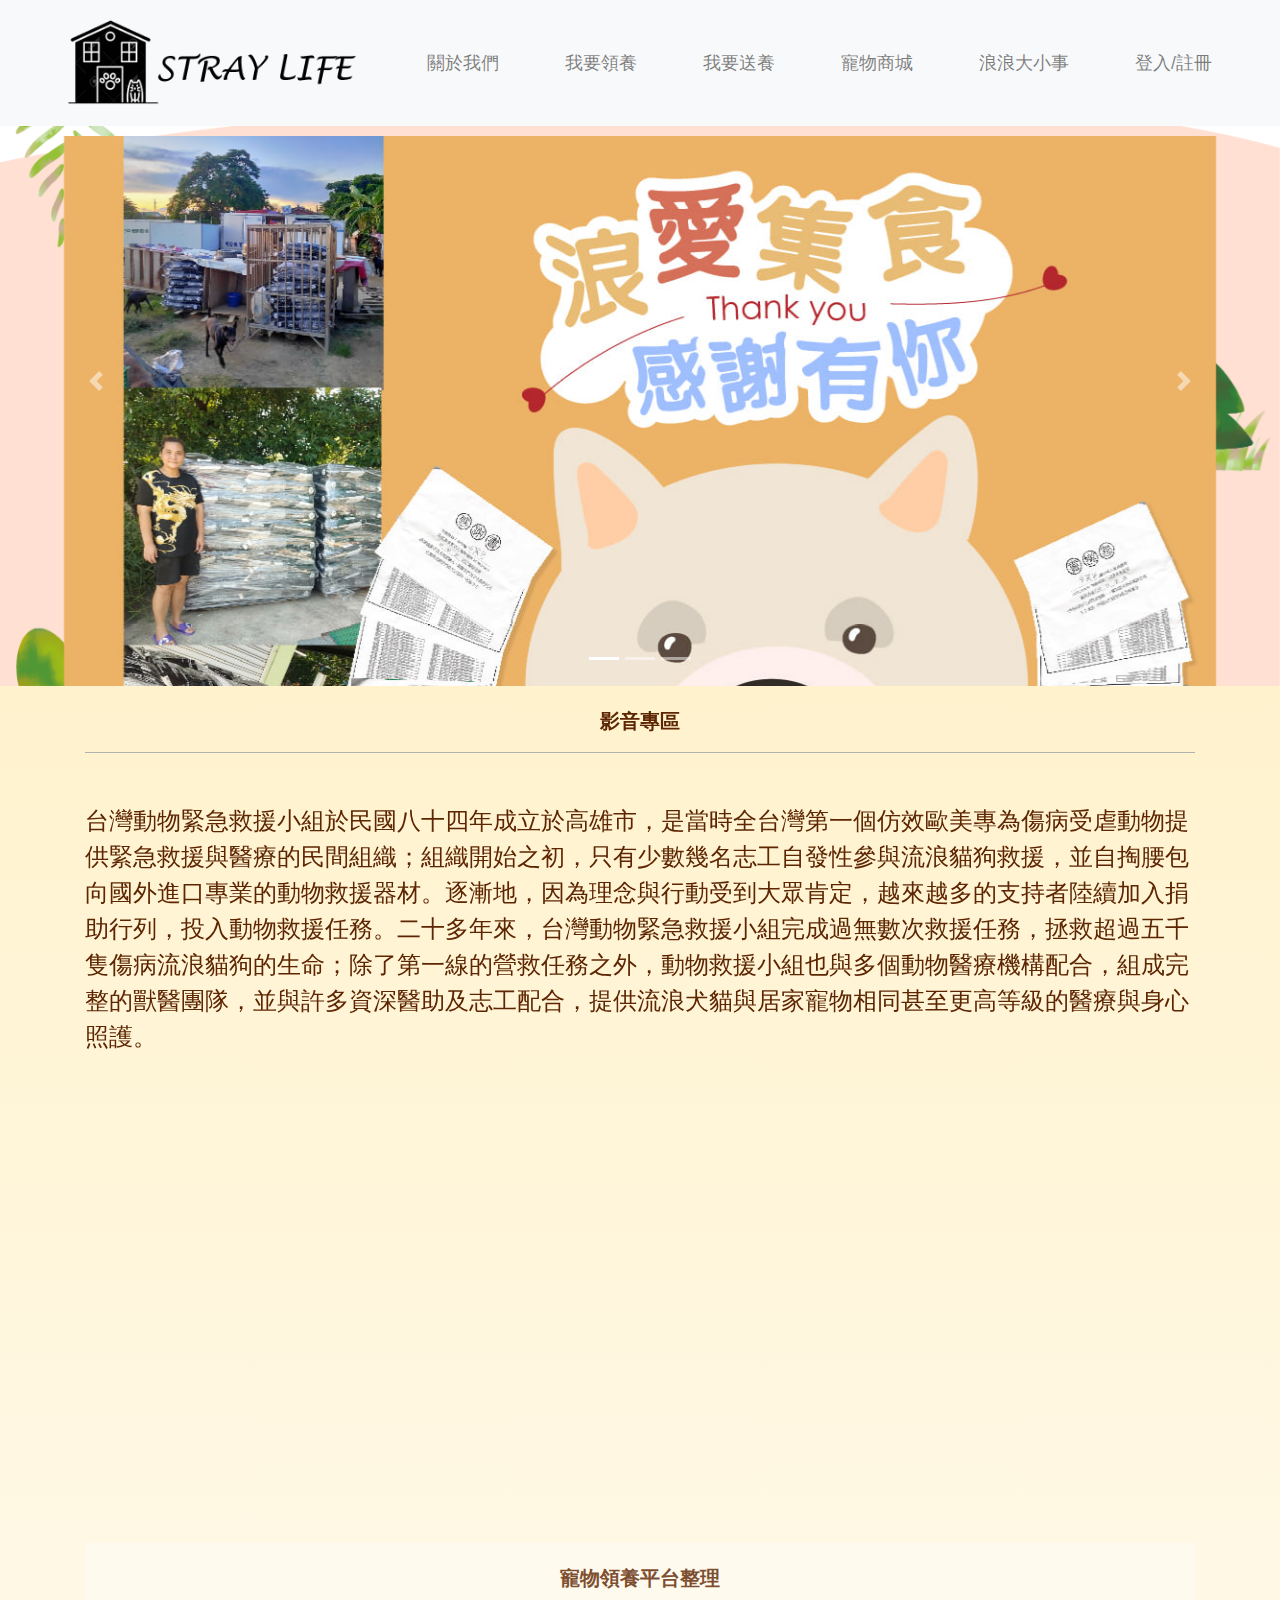
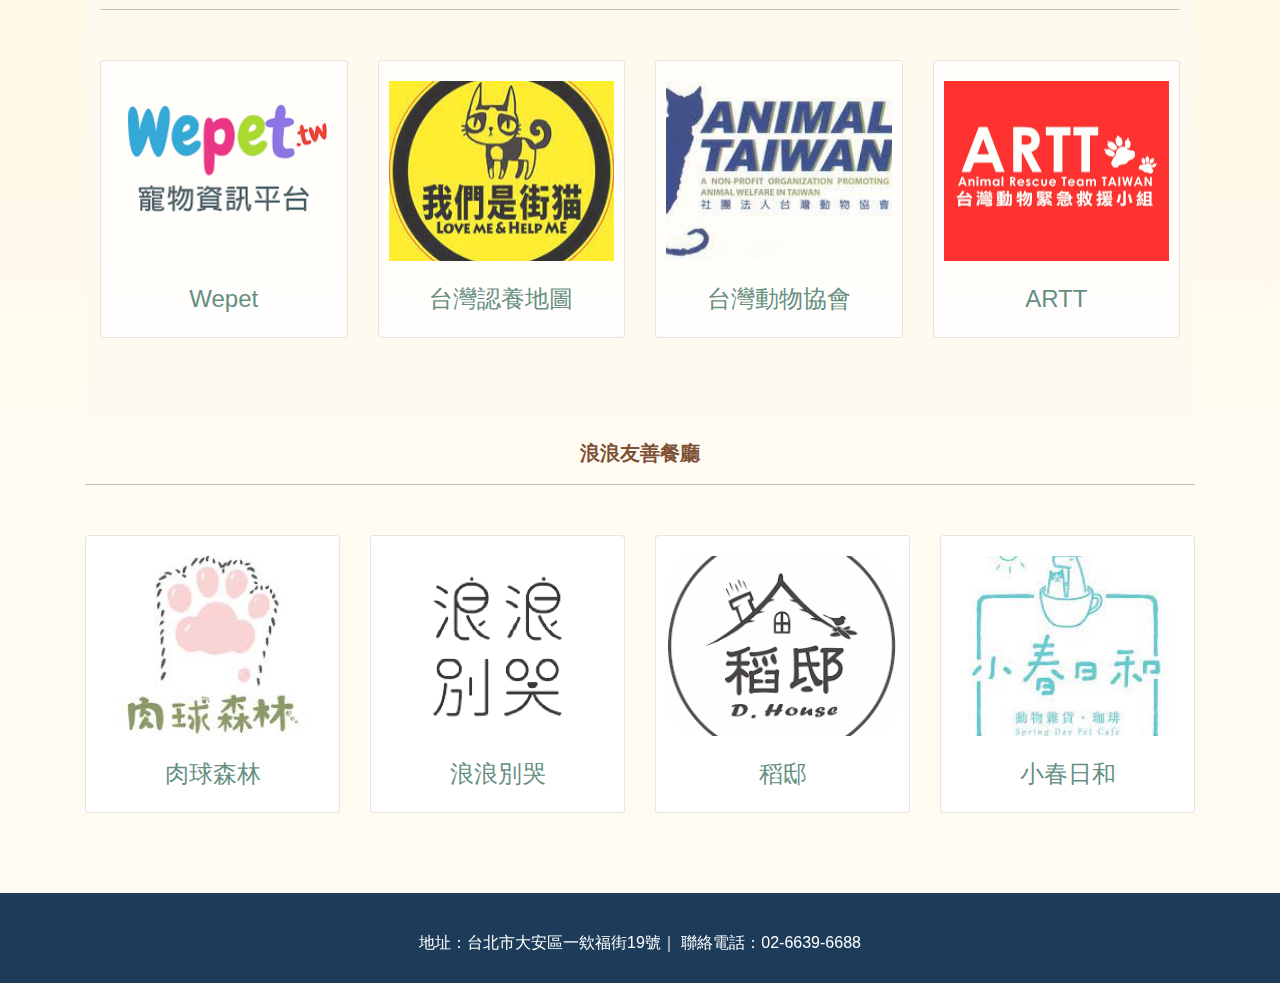
<file: lang.html>
<!DOCTYPE html>
<html lang="en">

<head>
    <meta charset="UTF-8">
    <meta name="viewport" content="width=device-width, initial-scale=1.0">
    <title>STRAY LIFE</title>
    <link rel="icon" href="img\icon2.png">
    <link rel="stylesheet" href="css/bootstrap.min.css">
    <link rel="stylesheet" href="css/lstyle.css">
</head>

<body>
    <!-- html -->
    <nav class="navbar navbar-expand-lg navbar-light bg-light fixed-top">
        <a class="navbar-brand" href="index.html"><img src="img\SL-LOGO加文字.png" alt=""></a>
        <button class="navbar-toggler" type="button" data-toggle="collapse" data-target="#navbarSupportedContent" aria-controls="navbarSupportedContent" aria-expanded="false" aria-label="Toggle navigation">
          <span class="navbar-toggler-icon"></span>
        </button>

        <div class="collapse navbar-collapse" id="navbarSupportedContent">
            <ul class="navbar-nav mr-auto">
                <li class="nav-item active">
                    <a class="nav-link" href="#">Home <span class="sr-only">(current)</span></a>
                </li>
                <li class="nav-item">
                    <a class="nav-link" href="#">Link</a>
                </li>
                <li class="nav-item dropdown">
                    <a class="nav-link dropdown-toggle" href="#" id="navbarDropdown" role="button" data-toggle="dropdown" aria-haspopup="true" aria-expanded="false">
                Dropdown
              </a>
                    <div class="dropdown-menu" aria-labelledby="navbarDropdown">
                        <a class="dropdown-item" href="#">Action</a>
                        <a class="dropdown-item" href="#">Another action</a>
                        <div class="dropdown-divider"></div>
                        <a class="dropdown-item" href="#">Something else here</a>
                    </div>
                </li>
        </div>
    </nav>

    <!-- html-->

    <nav class="navbar navbar-expand-lg navbar-light bg-light fixed-top">
        <a class="navbar-brand" href="index.html"><img src="img\SL-LOGO加文字.png" alt=""></a>
        <button class="navbar-toggler" type="button" data-toggle="collapse" data-target="#navbarSupportedContent" aria-controls="navbarSupportedContent" aria-expanded="false" aria-label="Toggle navigation">
              <span class="navbar-toggler-icon"></span>
          </button>

        <div class="collapse navbar-collapse" id="navbarSupportedContent">
            <ul class="navbar-nav ml-auto">
                <li class="nav-item"><a class="nav-link" href="#">關於我們</a></li>
                <li class="nav-item"><a class="nav-link" href="#">我要領養</a></li>
                <li class="nav-item"><a class="nav-link" href="#">我要送養</a></li>
                <li class="nav-item"><a class="nav-link" href="shop.html">寵物商城</a></li>
                <li class="nav-item"><a class="nav-link" href="lang.html">浪浪大小事</a></li>
                <li class="nav-item"><a class="nav-link" href="#">登入/註冊</a></li>
            </ul>
        </div>
    </nav>

    <!-- 回到TOP的BUTTON -->
    <button onclick="topFunction()" id="myBtn" title="Go to top">Top</button>
    <script>
        //Get the button
        var mybutton = document.getElementById("myBtn");

        // When the user scrolls down 20px from the top of the document, show the button
        window.onscroll = function() {
            scrollFunction()
        };

        function scrollFunction() {
            if (document.body.scrollTop > 20 || document.documentElement.scrollTop > 20) {
                mybutton.style.display = "block";
            } else {
                mybutton.style.display = "none";
            }
        }

        // When the user clicks on the button, scroll to the top of the document
        function topFunction() {
            document.body.scrollTop = 0;
            document.documentElement.scrollTop = 0;
        }
    </script>

    <div class="banner" id="section0">
        <div id="carouselExampleIndicators" class="carousel slide" data-ride="carousel">
            <ol class="carousel-indicators">
                <li data-target="#carouselExampleIndicators" data-slide-to="0" class="active"></li>
                <li data-target="#carouselExampleIndicators" data-slide-to="1"></li>
                <li data-target="#carouselExampleIndicators" data-slide-to="2"></li>
            </ol>
            <!-- 輪播內容 -->
            <div class="carousel-inner">
                <div class="carousel-item">
                    <img src="img\浪愛即時1.jpg" class="d-block w-100" alt="...">
                </div>
                <div class="carousel-item active">
                    <img src="img\浪愛即時2.jpg" class="d-block w-100" alt="...">
                </div>
                <div class="carousel-item">
                    <img src="img\浪愛即時4.jpg" class="d-block w-100" alt="...">
                </div>
            </div>
            <!-- 左右箭頭 -->
            <a class="carousel-control-prev" href="#carouselExampleIndicators" role="button" data-slide="prev">
                <span class="carousel-control-prev-icon" aria-hidden="true"></span>
                <span class="sr-only">Previous</span>
            </a>
            <a class="carousel-control-next" href="#carouselExampleIndicators" role="button" data-slide="next">
                <span class="carousel-control-next-icon" aria-hidden="true"></span>
                <span class="sr-only">Next</span>
            </a>
        </div>
    </div>

    <div class="about" id="section1">
        <div class="bg">
            <img src="img\浪浪背景（棕）_工作區域 1.png">
        </div>
        <div class="container ">
            <div class="row">
                <div class="col-12">
                    <p class="title text-center" id="test">影音專區</p>
                    <hr class="title_line">
                </div>
            </div>
            <div id="text">
                <p> 台灣動物緊急救援小組於民國八十四年成立於高雄市，是當時全台灣第一個仿效歐美專為傷病受虐動物提供緊急救援與醫療的民間組織；組織開始之初，只有少數幾名志工自發性參與流浪貓狗救援，並自掏腰包向國外進口專業的動物救援器材。逐漸地，因為理念與行動受到大眾肯定，越來越多的支持者陸續加入捐助行列，投入動物救援任務。二十多年來，台灣動物緊急救援小組完成過無數次救援任務，拯救超過五千隻傷病流浪貓狗的生命；除了第一線的營救任務之外，動物救援小組也與多個動物醫療機構配合，組成完整的獸醫團隊，並與許多資深醫助及志工配合，提供流浪犬貓與居家寵物相同甚至更高等級的醫療與身心照護。
                </p>
                <br>
            </div>
            <div class="video">
                <iframe class="video-size" width="560" height="315" src="https://www.youtube.com/embed/ViGCXUwY1Es" title="YouTube video player" frameborder="0" allow="accelerometer; autoplay; clipboard-write; encrypted-media; gyroscope; picture-in-picture" allowfullscreen></iframe>
                <iframe class="video-size" width="560" height="315" src="https://www.youtube.com/embed/OS2rmKZVR3I" title="YouTube video player" frameborder="0" allow="accelerometer; autoplay; clipboard-write; encrypted-media; gyroscope; picture-in-picture" allowfullscreen></iframe>
                <iframe class="video-size" width="560" height="315" src="https://www.youtube.com/embed/Hpp3iIt5lvE" title="YouTube video player" frameborder="0" allow="accelerometer; autoplay; clipboard-write; encrypted-media; gyroscope; picture-in-picture" allowfullscreen></iframe>
                <iframe class="video-size" width="560" height="315" src="https://www.youtube.com/embed/J8i2FleIbG0" title="YouTube video player" frameborder="0" allow="accelerometer; autoplay; clipboard-write; encrypted-media; gyroscope; picture-in-picture" allowfullscreen></iframe>
            </div>
            <div class="row">

                <div class="col-12">
                    <p class="title text-center">
                        <div class="video">
                            <iframe class="video-size" width="560" height="315" src="https://www.youtube.com/embed/fCFeiXMuhxc" title="YouTube video player" frameborder="0" allow="accelerometer; autoplay; clipboard-write; encrypted-media; gyroscope; picture-in-picture" allowfullscreen></iframe>
                            <iframe class="video-size" width="560" height="315" src="https://www.youtube.com/embed/Xn-C8bEXxMg" title="YouTube video player" frameborder="0" allow="accelerometer; autoplay; clipboard-write; encrypted-media; gyroscope; picture-in-picture" allowfullscreen></iframe>
                            <iframe class="video-size" width="560" height="315" src="https://www.youtube.com/embed/bXXHhDPDJtc" title="YouTube video player" frameborder="0" allow="accelerometer; autoplay; clipboard-write; encrypted-media; gyroscope; picture-in-picture" allowfullscreen></iframe>
                            <iframe class="video-size" width="560" height="315" src="https://www.youtube.com/embed/e-VqBKsgl_w" title="YouTube video player" frameborder="0" allow="accelerometer; autoplay; clipboard-write; encrypted-media; gyroscope; picture-in-picture" allowfullscreen></iframe>
                        </div>

                </div>
            </div>
            <div class="product" id="section4">
                <div class="container">
                    <div class="row">
                        <div class="col-12">
                            <p class="title text-center">寵物領養平台整理</p>
                            <hr class="title_line">
                        </div>
                    </div>
                    <div class="row">
                        <div class="col-md-3">
                            <div class="card card1">
                                <a class="name" target="_blank" href='https://wepet.tw/'>
                                    <img src="img\wepet.png" class="store">
                                    <div class="name">Wepet</div>
                                </a>
                            </div>
                        </div>

                        <div class="col-md-3">
                            <div class="card card2">
                                <a class="name" target="_blank" href='http://www.meetpets.org.tw/pets/dog'>
                                    <img src="img\台灣認養地圖.jpeg" class="store">
                                    <div class="name">台灣認養地圖</div>
                                </a>
                            </div>

                        </div>

                        <div class="col-md-3">
                            <div class="card card3">
                                <a class="name" target="_blank " href="http://www.animalstaiwan.org/">
                                    <img src="img\台灣動物協會.jpeg" alt="" class="store">
                                    <div class="name">台灣動物協會</div>
                                </a>
                            </div>
                        </div>

                        <div class="col-md-3 ">
                            <div class="card card4">
                                <a class="name" target="_blank " href="https://www.savedogs.org/index.php">
                                    <img src="img\ARTTLOGO.png" alt="" class="store">
                                    <div class="name">ARTT</div>
                                </a>
                            </div>
                        </div>
                    </div>
                </div>
            </div>
        </div>
    </div>
    </div>
    </div>

    <div class="product" id="section4">
        <div class="container">
            <div class="row">
                <div class="col-12">
                    <p class="title text-center">浪浪友善餐廳</p>
                    <hr class="title_line">
                </div>
            </div>
            <div class="row">
                <div class="col-md-3">
                    <div class="card card1">
                        <a class="name" target="_blank" href='https://inline.app/booking/-M2loIqvShpnXdW0i8lr:inline-live-1/-M2loIuspXJ0atq6_k1m?language=zh-tw'>
                            <img src="img\肉球森林.jpeg" class="store">
                            <div class="name">肉球森林</div>
                        </a>
                    </div>
                </div>

                <div class="col-md-3">
                    <div class="card card2">
                        <a class="name" target="_blank" href='http://www.langlangdontcry.com.tw/'>
                            <img src="img/other_store03.png" class="store">
                            <div class="name">浪浪別哭</div>
                        </a>
                    </div>

                </div>

                <div class="col-md-3">
                    <div class="card card3">
                        <a class="name" target="_blank " href="https://www.facebook.com/D.HouseTaipei/">
                            <img src="img\稻邸.png" alt="" class="store">
                            <div class="name">稻邸</div>
                        </a>
                    </div>

                </div>

                <div class="col-md-3 ">
                    <div class="card card4">
                        <a class="name" target="_blank " href="https://www.facebook.com/SpringDayPetShopCafe/">
                            <img src="img\小村日和.jpeg" alt="" class="store">
                            <div class="name">小春日和</div>
                        </a>
                    </div>
                </div>
            </div>
        </div>
    </div>

    <footer>
        <div class="container">
            <span>地址：台北市大安區一欸福街19號｜ 聯絡電話：02-6639-6688</span>
        </div>
    </footer>
    <script src="js/jQuery.js"></script>
    <script src="js/bootstrap.min.js"></script>
    <!-- <script src="js/main.js"></script> -->
</body>

</html>
</file>
<file: css/lstyle.css>
.navbar-brand img {
    height: 100px;
}

@media (min-width: 768px) {
    /*nav選單*/
    .navbar {
        padding-left: 60px!important;
        padding-right: 60px!important;
    }
}

.navbar-nav {
    font-size: 110%;
    gap: 50px;
}

.banner {
    margin-top: 76px;
}

.banner .container-fluid {
    padding: 0!important;
}

.carousel-item {
    margin-top: 60px;
    padding-left: 5%;
    padding-right: 5%;
    height: 100px;
}

#myBtn {
    display: none;
    position: fixed;
    bottom: 20px;
    right: 30px;
    z-index: 99;
    font-size: 18px;
    border: none;
    outline: none;
    background-color: rgb(252, 154, 97);
    color: white;
    cursor: pointer;
    padding: 15px;
    border-radius: 4px;
}

#myBtn:hover {
    background-color: rgba(253, 176, 132, 0.932);
}

.about {
    max-width: 100%;
    /* padding: 100px 0; */
    background: linear-gradient(#FFF2CD, #FFFBF0);
    /* opacity: 0.8; */
}


/* .about img {
    box-shadow: 2px 2px 4px gray;
} */

.title {
    color: #5D2502;
    padding-top: 20px;
    font-size: 20px;
    font-weight: bold;
}

.title_line {
    border-color: #b1b1b1;
}


/* body的照片 */

.lo {
    width: 100%;
    height: 500px;
}

.story {
    padding: 50px 0;
    font-size: 18px;
}

.story span {
    font-style: italic;
    font-size: 20px;
    display: block;
    margin-bottom: 10px;
    font-weight: bold;
}

.title_line {
    margin-bottom: 50px;
}

.product {
    background-color: #FFFBF0;
    padding-bottom: 70px;
    opacity: 0.8;
}

.product .card {
    background-color: #ffffff;
    padding: 20px 10px;
    margin-bottom: 10px;
}

.product img {
    width: 100%;
    margin-bottom: 20px;
}

.product img:hover {
    opacity: 0.8;
}

.product_name {
    padding: 10px;
}

.contact {
    height: 750px;
    padding-top: 100px;
    background-image: url(../img/contact_bg.jpg);
    background-repeat: no-repeat;
    background-attachment: fixed;
    background-size: cover;
    background-position: top center;
}

.contact .title {
    color: #ffffff;
}

.contact .form {
    max-width: 600px;
    margin: 0 auto;
    padding: 0 30px;
    color: #ffffff;
}

.form input {
    height: 40px;
    width: 100%;
    background-color: #ffffff;
    border-radius: 5px;
    border: 0px;
    padding: 12px;
    resize: vertical;
    color: #000000;
    margin: 7.5px 0;
}

.form textarea {
    height: 200px;
    width: 100%;
    background-color: #ffffff;
    border-radius: 5px;
    border: 0px;
    padding: 12px;
    resize: vertical;
    color: #000000;
    margin: 7.5px 0;
}

input[type=submit] {
    background-color: #ABD0CE;
    color: white;
    cursor: pointer;
    width: 100px!important;
    height: 48px;
}

input[type=submit]:hover {
    background-color: #8ABCB8;
}

footer {
    background-color: #1d3c5a;
    padding: 20px 0;
    text-align: center;
    line-height: 60px;
    height: 90px;
    color: white;
}

.carousel-item {
    padding-left: 5%;
    padding-right: 5%;
    height: 550px;
}

.card img {
    width: 100%;
    height: 180px;
    object-fit: cover;
}

.big {
    position: fixed;
    width: 100vw;
    height: 100vh;
    background-color: rgba(0, 0, 0, 0.5);
    left: 0;
    top: 0;
    display: none;
}

.big .img {
    position: absolute;
    width: 90%;
    height: 90%;
    left: 0;
    right: 0;
    top: 0;
    bottom: 0;
    margin: auto;
}

.big .img img {
    position: absolute;
    height: 100%;
    object-fit: cover;
    left: 0;
    right: 0;
    top: 0;
    bottom: 0;
    margin: auto;
}

#text {
    font-size: 24px;
}

.name {
    font-size: 24px;
    color: #407465;
    text-align: center;
    text-decoration: none;
}

.name:hover {
    font-size: 24px;
    font-weight: bold;
    color: #164D3c;
    text-decoration: underline;
}

.video {
    display: flex;
    justify-content: space-around;
    flex-wrap: wrap;
    display: flex;
    gap: 20px;
    margin-bottom: 50px;
    /* padding-left: 5%;
    padding-right: 5% */
}

.video-size {
    width: 22%;
    height: 20%;
}

#container {
    width: 100%;
    /* height: 100px; */
    height: 400px;
    position: relative;
    overflow-x: hidden;
}

.about-img {
    width: 100%;
    height: 20%;
    object-fit: cover;
}

.bg {
    position: fixed;
    top: 0;
    left: 0;
    bottom: 0;
    right: 0;
    z-index: -999;
}

.bg img {
    min-height: 100%;
    width: 100%;
}

@media screen and (max-width: 1000px) {
    img.bg {
        left: 50%;
        margin-left: -500px;
    }
}

p {
    color: #5D2502;
}
</file>
